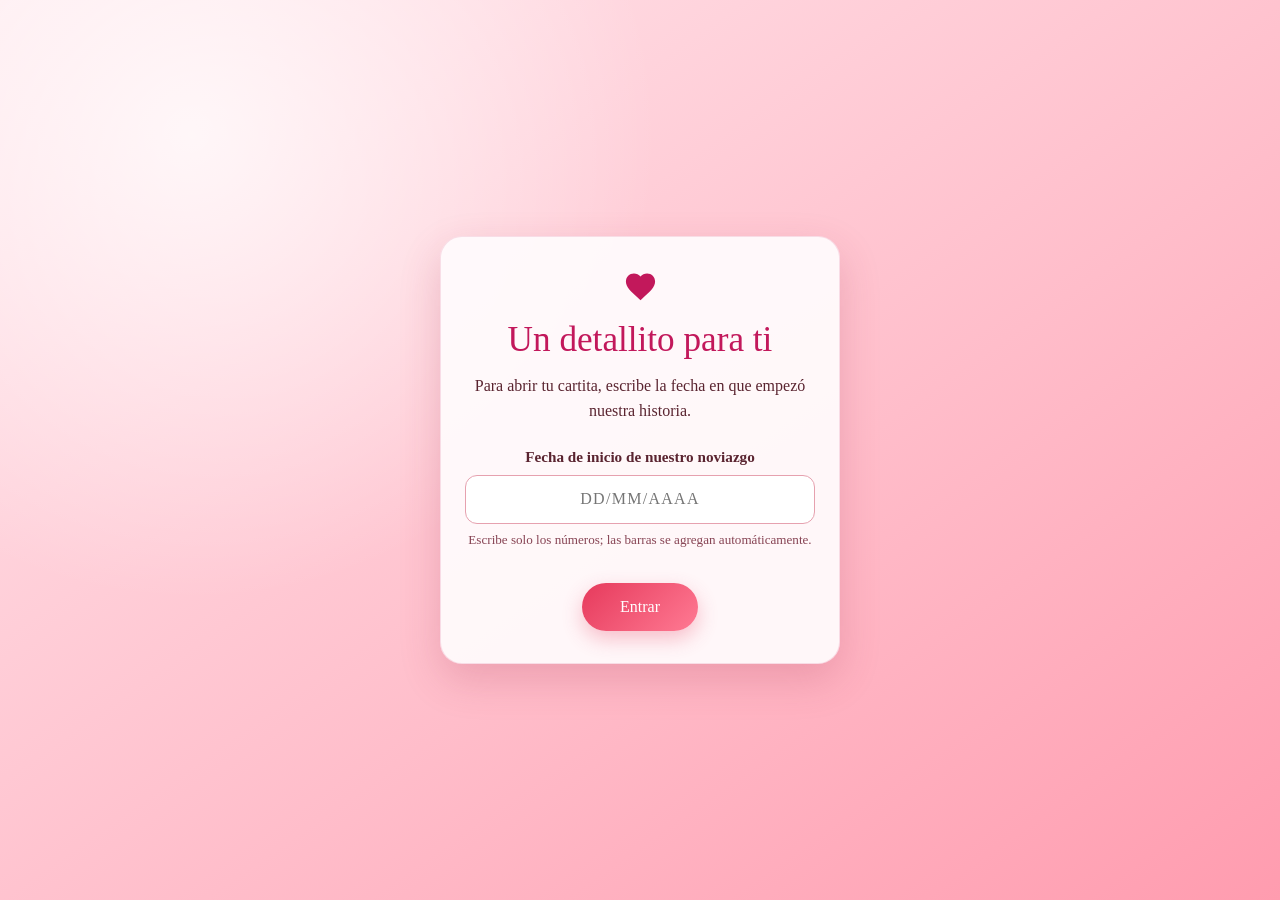
<file: index.html>
<!DOCTYPE html>
<html lang="es">
<head>
  <meta charset="UTF-8">
  <meta name="viewport" content="width=device-width, initial-scale=1, viewport-fit=cover">
  <meta name="theme-color" content="#ffb3c1">
  <title>Para Vanesa</title>
  <link rel="stylesheet" href="./assets/css/style.css">
  <script src="./assets/js/script.js" defer></script>
</head>
<body>
  <main id="acceso" class="acceso">
    <form id="form-acceso" class="tarjeta-acceso" novalidate>
      <span class="sello-acceso heart" aria-hidden="true"></span>
      <h1 class="titulo-acceso">Un detallito para ti</h1>
      <p class="texto-acceso">Para abrir tu cartita, escribe la fecha en que empezó nuestra historia.</p>
      <label for="fecha-acceso">Fecha de inicio de nuestro noviazgo</label>
      <input
        id="fecha-acceso"
        name="fecha"
        type="text"
        inputmode="numeric"
        autocomplete="off"
        placeholder="DD/MM/AAAA"
        maxlength="10"
        aria-describedby="ayuda-acceso error-acceso"
        required
      >
      <span id="ayuda-acceso" class="ayuda-acceso">Escribe solo los números; las barras se agregan automáticamente.</span>
      <p id="error-acceso" class="error-acceso" aria-live="polite"></p>
      <button class="btn-acceso" type="submit">Entrar</button>
    </form>
  </main>

  <main id="hub" class="hub" hidden>
    <div class="hub-ambiente" aria-hidden="true">
      <span></span><span></span><span></span><span></span><span></span><span></span>
    </div>
    <header class="hub-cabecera">
      <span class="hub-corazon heart" aria-hidden="true"></span>
      <h1 class="titulo-acceso">Un rinconcito para nosotros</h1>
      <p class="texto-acceso">Elige un detalle para abrirlo :3</p>
    </header>
    <section class="hub-detalles" aria-label="Detalles disponibles">
      <button id="abrir-vanesa" class="tarjeta-detalle" type="button">
        <span class="detalle-icono heart" aria-hidden="true"></span>
        <span class="detalle-titulo">Para mi amongucita</span>
        <span class="detalle-descripcion">Una cartita llena de recuerdos y mucho amor.</span>
        <span class="detalle-accion">Ver detalle</span>
      </button>
      <button id="abrir-dos-meses" class="tarjeta-detalle" type="button">
        <span class="detalle-icono lotus-mini" aria-hidden="true">✿</span>
        <span class="detalle-titulo">Dos meses floreciendo contigo</span>
        <span class="detalle-descripcion">Una sorpresa rosadita inspirada en tus flores de loto favoritas.</span>
        <span class="detalle-accion">Ver detalle</span>
      </button>
    </section>
    <p id="error-hub" class="error-acceso" aria-live="polite"></p>
  </main>

  <div id="carga-experiencia" hidden></div>

</body>
</html>
</file>
<file: assets/css/style.css>
:root {
  --rosa-claro: #ffd9e0;
  --rosa: #ffb3c1;
  --rojo-claro: #ff8fa3;
  --rojo: #c2185b;
  --texto: #5a2430;
  --papel: rgba(255, 251, 252, 0.93);
  --heart: url("data:image/svg+xml,%3Csvg xmlns='http://www.w3.org/2000/svg' viewBox='0 0 24 24'%3E%3Cpath d='M12 21.35l-1.45-1.32C5.4 15.36 2 12.28 2 8.5 2 5.42 4.42 3 7.5 3c1.74 0 3.41.81 4.5 2.09C13.09 3.81 14.76 3 16.5 3 19.58 3 22 5.42 22 8.5c0 3.78-3.4 6.86-8.55 11.54L12 21.35z'/%3E%3C/svg%3E");
}

* { box-sizing: border-box; }

html { scroll-behavior: smooth; }

body {
  margin: 0;
  min-height: 100svh;
  color: var(--texto);
  font-family: Georgia, "Palatino Linotype", "Times New Roman", serif;
  background: radial-gradient(circle at 50% 30%, #fff3f5, #ffe3e8 70%);
  overflow-x: hidden;
}

#experiencia[hidden],
#hub[hidden],
#carga-experiencia[hidden] { display: none; }

.acceso {
  display: grid;
  min-height: 100svh;
  place-items: center;
  padding: 1.25rem;
  background:
    radial-gradient(circle at 15% 15%, rgba(255, 255, 255, 0.75), transparent 35%),
    linear-gradient(145deg, #ffe9ee, #ffbdca 58%, #ff9caf);
}
.tarjeta-acceso {
  width: min(100%, 25rem);
  padding: 2rem 1.5rem;
  border: 1px solid rgba(194, 24, 91, 0.12);
  border-radius: 22px;
  background: rgba(255, 251, 252, 0.94);
  box-shadow: 0 16px 42px rgba(160, 40, 70, 0.2);
  text-align: center;
}
.sello-acceso {
  display: block;
  margin: 0 auto 0.75rem;
  color: var(--rojo);
  font-size: 2.2rem;
}
.titulo-acceso {
  margin: 0;
  color: var(--rojo);
  font-family: "Segoe Script", "Bradley Hand", "Brush Script MT", cursive;
  font-size: clamp(1.7rem, 7vw, 2.2rem);
  font-weight: normal;
}
.texto-acceso {
  margin: 0.8rem 0 1.5rem;
  line-height: 1.6;
}
.tarjeta-acceso label {
  display: block;
  margin-bottom: 0.55rem;
  color: var(--texto);
  font-size: 0.95rem;
  font-weight: bold;
}
.tarjeta-acceso input {
  display: block;
  width: 100%;
  min-height: 3.1rem;
  padding: 0.7rem 0.9rem;
  border: 1px solid #e6a1af;
  border-radius: 12px;
  color: var(--texto);
  background: #fff;
  font: inherit;
  text-align: center;
  letter-spacing: 0.08em;
}
.tarjeta-acceso input:focus-visible {
  outline: 3px solid rgba(194, 24, 91, 0.28);
  border-color: var(--rojo);
}
.ayuda-acceso {
  display: block;
  margin-top: 0.5rem;
  color: #874454;
  font-size: 0.82rem;
}
.error-acceso {
  min-height: 1.3rem;
  margin: 0.65rem 0 0;
  color: #a00036;
  font-size: 0.9rem;
}
.btn-acceso {
  min-height: 3rem;
  margin-top: 0.25rem;
  padding: 0.75rem 2.4rem;
  border: 0;
  border-radius: 999px;
  color: #fff;
  background: linear-gradient(135deg, #e63a5c, #ff7a93);
  box-shadow: 0 8px 20px rgba(230, 58, 92, 0.3);
  font: inherit;
  cursor: pointer;
}
.btn-acceso:hover { filter: brightness(1.04); }
.btn-acceso:focus-visible {
  outline: 3px solid var(--rojo);
  outline-offset: 4px;
}

.hub {
  position: relative;
  isolation: isolate;
  min-height: 100svh;
  padding: clamp(2rem, 8vw, 5rem) 1.25rem;
  overflow: hidden;
  background:
    radial-gradient(circle at 15% 15%, rgba(255, 255, 255, 0.75), transparent 35%),
    linear-gradient(145deg, #ffe9ee, #ffbdca 58%, #ff9caf);
  background-size: 150% 150%, 200% 200%;
  animation: respirar-hub 20s ease-in-out infinite alternate;
}
.hub-ambiente {
  position: absolute;
  z-index: 0;
  inset: 0;
  overflow: hidden;
  pointer-events: none;
}
.hub-ambiente span {
  position: absolute;
  width: var(--tamano);
  height: var(--tamano);
  top: var(--y);
  left: var(--x);
  border: 1px solid rgba(255, 255, 255, 0.58);
  border-radius: 50%;
  background: radial-gradient(circle at 35% 30%, rgba(255, 255, 255, 0.75), rgba(255, 255, 255, 0.08) 72%);
  box-shadow: 0 0 30px rgba(255, 255, 255, 0.22);
  animation: flotar-luz-hub var(--duracion) ease-in-out var(--demora) infinite alternate;
}
.hub-ambiente span:nth-child(1) { --x: 8%; --y: 12%; --tamano: 7rem; --duracion: 9s; --demora: -3s; }
.hub-ambiente span:nth-child(2) { --x: 82%; --y: 8%; --tamano: 10rem; --duracion: 12s; --demora: -7s; }
.hub-ambiente span:nth-child(3) { --x: 72%; --y: 55%; --tamano: 5rem; --duracion: 8s; --demora: -2s; }
.hub-ambiente span:nth-child(4) { --x: 15%; --y: 68%; --tamano: 9rem; --duracion: 11s; --demora: -5s; }
.hub-ambiente span:nth-child(5) { --x: 46%; --y: 88%; --tamano: 6rem; --duracion: 10s; --demora: -8s; }
.hub-ambiente span:nth-child(6) { --x: 94%; --y: 82%; --tamano: 4rem; --duracion: 7s; --demora: -4s; }
.hub-cabecera,
.hub-detalles,
.hub > .error-acceso {
  position: relative;
  z-index: 1;
}
.hub-cabecera {
  max-width: 42rem;
  margin: 0 auto 2.5rem;
  text-align: center;
}
#hub:not([hidden]) .hub-cabecera {
  animation: entrar-cabecera-hub 850ms cubic-bezier(0.16, 1, 0.3, 1) both;
}
.hub-corazon {
  display: inline-block;
  margin-bottom: 0.8rem;
  color: var(--rojo);
  font-size: 2rem;
}
#hub:not([hidden]) .hub-corazon {
  animation: latir-corazon-hub 2.4s ease-in-out 850ms infinite;
}
.hub-cabecera .texto-acceso { margin-bottom: 0; }
.hub-detalles {
  display: grid;
  grid-template-columns: repeat(auto-fit, minmax(min(100%, 16rem), 1fr));
  gap: 1.2rem;
  width: min(100%, 48rem);
  margin: 0 auto;
}
.tarjeta-detalle {
  display: flex;
  min-height: 14rem;
  flex-direction: column;
  align-items: flex-start;
  padding: 1.5rem;
  border: 1px solid rgba(194, 24, 91, 0.14);
  border-radius: 20px;
  color: var(--texto);
  background: rgba(255, 251, 252, 0.94);
  box-shadow: 0 12px 30px rgba(160, 40, 70, 0.16);
  text-align: left;
}
button.tarjeta-detalle {
  position: relative;
  isolation: isolate;
  overflow: hidden;
  font: inherit;
  cursor: pointer;
  transform: perspective(900px) rotateX(var(--tarjeta-inclinacion-y, 0deg)) rotateY(var(--tarjeta-inclinacion-x, 0deg));
  transition: transform 260ms cubic-bezier(0.2, 0.7, 0.2, 1), box-shadow 260ms ease, border-color 260ms ease;
  will-change: transform;
}
button.tarjeta-detalle::before {
  position: absolute;
  z-index: -1;
  inset: 0;
  border-radius: inherit;
  background: radial-gradient(circle at var(--luz-x, 50%) var(--luz-y, 50%), rgba(255, 185, 207, 0.42), transparent 58%);
  opacity: 0;
  transition: opacity 260ms ease;
  content: "";
  pointer-events: none;
}
button.tarjeta-detalle::after {
  position: absolute;
  top: 1rem;
  right: 1.1rem;
  color: rgba(194, 24, 91, 0.72);
  font-size: 1.15rem;
  opacity: 0;
  transform: translateY(0.35rem) scale(0.7);
  transition: opacity 260ms ease, transform 320ms cubic-bezier(0.16, 1, 0.3, 1);
  content: "♡";
  pointer-events: none;
}
button.tarjeta-detalle:hover {
  transform: perspective(900px) rotateX(var(--tarjeta-inclinacion-y, 0deg)) rotateY(var(--tarjeta-inclinacion-x, 0deg)) translateY(-6px) scale(1.015);
  border-color: rgba(194, 24, 91, 0.32);
  box-shadow: 0 20px 42px rgba(160, 40, 70, 0.22);
}
button.tarjeta-detalle:hover::before,
button.tarjeta-detalle:focus-visible::before {
  opacity: 1;
}
button.tarjeta-detalle:hover::after,
button.tarjeta-detalle:focus-visible::after {
  opacity: 1;
  transform: translateY(0) scale(1);
}
button.tarjeta-detalle:active {
  transform: perspective(900px) scale(0.985);
}
#hub:not([hidden]) .tarjeta-detalle {
  animation: entrar-tarjeta-hub 750ms cubic-bezier(0.16, 1, 0.3, 1) both;
}
#hub:not([hidden]) .tarjeta-detalle:nth-child(2) {
  animation-delay: 140ms;
}
button.tarjeta-detalle:focus-visible {
  outline: 3px solid var(--rojo);
  outline-offset: 4px;
}
.detalle-icono {
  transition: transform 300ms cubic-bezier(0.16, 1, 0.3, 1), filter 300ms ease;
}
button.tarjeta-detalle:hover .detalle-icono,
button.tarjeta-detalle:focus-visible .detalle-icono {
  transform: translateY(-3px) scale(1.13) rotate(-5deg);
  filter: drop-shadow(0 5px 7px rgba(194, 24, 91, 0.18));
}
.detalle-accion {
  transition: letter-spacing 250ms ease, transform 250ms ease;
}
button.tarjeta-detalle:hover .detalle-accion,
button.tarjeta-detalle:focus-visible .detalle-accion {
  letter-spacing: 0.04em;
  transform: translateX(3px);
}
.detalle-icono {
  margin-bottom: 0.8rem;
  color: #e63a5c;
  font-size: 1.7rem;
}
.detalle-titulo {
  color: var(--rojo);
  font-family: "Segoe Script", "Bradley Hand", "Brush Script MT", cursive;
  font-size: 1.35rem;
}
.detalle-descripcion {
  margin-top: 0.55rem;
  line-height: 1.55;
}
.detalle-accion {
  margin-top: auto;
  padding-top: 1.2rem;
  color: var(--rojo);
  font-size: 0.9rem;
  font-weight: bold;
}
.lotus-mini { font-size: 1.9rem; }

@keyframes respirar-hub {
  from { background-position: 0% 15%, 0% 40%; }
  to { background-position: 100% 85%, 100% 60%; }
}
@keyframes flotar-luz-hub {
  from { opacity: 0.3; transform: translate3d(-0.8rem, 0.6rem, 0) scale(0.82); }
  to { opacity: 0.9; transform: translate3d(1rem, -1.2rem, 0) scale(1.12); }
}
@keyframes entrar-cabecera-hub {
  from { opacity: 0; translate: 0 0.8rem; }
  to { opacity: 1; translate: 0 0; }
}
@keyframes entrar-tarjeta-hub {
  from { opacity: 0; translate: 0 1.2rem; }
  to { opacity: 1; translate: 0 0; }
}
@keyframes latir-corazon-hub {
  0%, 100% { transform: scale(1); }
  15% { transform: scale(1.14); }
  30% { transform: scale(1); }
  45% { transform: scale(1.08); }
}

/* Corazón reutilizable (máscara SVG) */
.heart {
  display: inline-block;
  width: 1em;
  height: 1em;
  background: currentColor;
  -webkit-mask: var(--heart) center / contain no-repeat;
  mask: var(--heart) center / contain no-repeat;
}

/* Fondo degradado que aparece al abrir */
.fondo {
  position: fixed;
  inset: 0;
  z-index: -2;
  background: linear-gradient(160deg, var(--rosa-claro) 0%, var(--rosa) 45%, var(--rojo-claro) 100%);
  opacity: 0;
  transition: opacity 1.4s ease;
}
body.abierta .fondo { opacity: 1; }

/* Palabras flotantes */
.palabras {
  position: fixed;
  inset: 0;
  z-index: -1;
  overflow: hidden;
  pointer-events: none;
}
.palabra {
  position: absolute;
  top: 100%;
  left: var(--x);
  font-size: var(--size);
  color: #fff;
  opacity: 0;
  white-space: nowrap;
  text-shadow: 0 1px 6px rgba(194, 24, 91, 0.35);
  font-family: "Segoe Script", "Bradley Hand", "Brush Script MT", cursive;
  animation: flotar var(--dur) linear var(--delay) infinite;
}
@keyframes flotar {
  0%   { transform: translate(0, 0); opacity: 0; }
  15%  { opacity: 0.55; }
  85%  { opacity: 0.55; }
  100% { transform: translate(var(--dx), -115vh); opacity: 0; }
}

/* PORTADA */
.portada {
  min-height: 100svh;
  display: flex;
  flex-direction: column;
  align-items: center;
  justify-content: center;
  gap: 3rem;
  padding: 2rem 1rem;
  transition: opacity 0.6s ease, transform 0.6s ease;
}
.portada.salida { opacity: 0; transform: scale(1.08); }
.portada[hidden], .carta[hidden] { display: none; }

.sobre {
  position: relative;
  width: min(78vw, 320px);
  aspect-ratio: 4 / 3;
  perspective: 900px;
  filter: drop-shadow(0 14px 22px rgba(160, 40, 70, 0.3));
  animation: flotarSobre 4s ease-in-out infinite;
}
@keyframes flotarSobre {
  0%, 100% { transform: translateY(0); }
  50% { transform: translateY(-8px); }
}
.sobre > * { position: absolute; inset: 0; }
.sobre-cuerpo { background: #f4a8b8; border-radius: 6px; }
.sobre-carta {
  inset: 8% 7% 6% 7%;
  z-index: 1;
  border-radius: 4px;
  background: repeating-linear-gradient(#fffafb, #fffafb 14px, #fde4ea 15px);
  transition: transform 1s ease 0.5s;
}
.sobre-frente {
  z-index: 2;
  border-radius: 6px;
  background: #f9c3cf;
  clip-path: polygon(0 0, 50% 52%, 100% 0, 100% 100%, 0 100%);
}
.sobre-solapa {
  z-index: 3;
  background: #ee8ea4;
  clip-path: polygon(0 0, 100% 0, 50% 58%);
  transform-origin: top;
  transition: transform 0.8s ease, z-index 0s 0.35s;
}
.sobre > .sello {
  inset: auto;
  left: 50%;
  top: 52%;
  width: 2.6rem;
  height: 2.6rem;
  z-index: 4;
  color: var(--rojo);
  transform: translate(-50%, -50%);
  animation: latido 1.4s ease-in-out infinite;
}
.sobre.abierto .sobre-solapa { transform: rotateX(180deg); z-index: 0; }
.sobre.abierto .sobre-carta { transform: translateY(-38%); }
.sobre.abierto .sello { opacity: 0; transition: opacity 0.3s; }

.btn-abrir {
  font: inherit;
  font-size: 1.3rem;
  letter-spacing: 0.04em;
  color: #fff;
  border: 0;
  border-radius: 999px;
  padding: 1rem 3rem;
  min-height: 3.2rem;
  cursor: pointer;
  background: linear-gradient(135deg, #e63a5c, #ff7a93);
  box-shadow: 0 8px 20px rgba(230, 58, 92, 0.4);
  animation: brillo 2.4s ease-in-out infinite;
}
.btn-abrir:active { transform: scale(0.97); }
.nota-portada {
  margin: -1.6rem 0 0;
  color: #874454;
  font-size: 0.95rem;
  font-style: italic;
  text-align: center;
}
@keyframes brillo {
  0%, 100% { box-shadow: 0 8px 20px rgba(230, 58, 92, 0.4); }
  50% { box-shadow: 0 8px 30px rgba(230, 58, 92, 0.7); }
}

/* Foco visible */
button:focus-visible,
.papel:focus-visible {
  outline: 3px solid var(--rojo);
  outline-offset: 4px;
}

/* CARTA */
.carta {
  position: relative;
  z-index: 1;
  padding: 1.2rem 0.9rem 4rem;
  opacity: 0;
  transform-origin: top center;
  transition: opacity 1s ease, transform 1s ease;
}
.carta.visible { opacity: 1; }
.carta.cerrando {
  opacity: 0;
  transform: scale(0.96) translateY(1rem);
  transition: opacity 1.8s ease, transform 1.8s ease;
  pointer-events: none;
}

.papel {
  max-width: 38rem;
  margin: 0 auto;
  padding: 2rem 1.4rem 2.5rem;
  background: var(--papel);
  border-radius: 18px;
  box-shadow: 0 12px 40px rgba(160, 40, 70, 0.25);
  font-size: 1.08rem;
  line-height: 1.85;
}
.papel p { margin: 0 0 1.6rem; }

.firma {
  font-family: "Segoe Script", "Bradley Hand", "Brush Script MT", cursive;
  font-size: 1.4rem;
  text-align: right;
  color: var(--rojo);
}

/* Aparición suave al desplazarse (la clase .rev la añade el JS) */
.rev { opacity: 0; transform: translateY(16px); transition: opacity 0.9s ease, transform 0.9s ease; }
.rev.vista { opacity: 1; transform: none; }

/* Corazones decorativos */
.corazones {
  display: flex;
  justify-content: center;
  align-items: center;
  gap: 0.9rem;
  margin: 0.4rem 0 1.8rem;
  color: #ff6b8a;
}
.corazones .heart { font-size: 1.1rem; animation: latido 1.5s ease-in-out infinite; }
.corazones .heart:nth-child(2) { font-size: 1.7rem; color: var(--rojo); animation-delay: 0.2s; }
.corazones .heart:nth-child(3) { animation-delay: 0.4s; }

@keyframes latido {
  0%, 100% { transform: scale(1); }
  20% { transform: scale(1.2); }
  40% { transform: scale(1); }
  60% { transform: scale(1.12); }
}
.sobre > .sello { animation-name: latidoSello; }
@keyframes latidoSello {
  0%, 100% { transform: translate(-50%, -50%) scale(1); }
  20% { transform: translate(-50%, -50%) scale(1.2); }
  40% { transform: translate(-50%, -50%) scale(1); }
  60% { transform: translate(-50%, -50%) scale(1.12); }
}

/* Fotos estilo polaroid con placeholder */
.foto {
  margin: 0.7rem auto 2rem;
  display: flex;
  flex-direction: column;
  align-items: center;
  gap: 0.75rem;
}
.foto-marco {
  position: relative;
  width: min(100%, 22rem);
  aspect-ratio: 4 / 3;
  padding: 0;
  border: 8px solid #fff;
  border-radius: 6px;
  overflow: hidden;
  background: #fff;
  box-shadow: 0 8px 22px rgba(160, 40, 70, 0.25);
  transform: rotate(-2deg);
}
.foto:nth-of-type(even) .foto-marco { transform: rotate(2deg); }
.placeholder {
  position: absolute;
  inset: 0;
  display: grid;
  place-items: center;
  color: #ff8fa3;
  font-size: 3.5rem;
  background: linear-gradient(135deg, #ffe3e8, #ffc2cf);
}
.placeholder .heart { animation: latido 1.8s ease-in-out infinite; }
.foto img {
  position: absolute;
  inset: 0;
  width: 100%;
  height: 100%;
  object-fit: cover;
  opacity: 0;
  color: transparent;
  transition: opacity 0.6s ease;
}
.foto img.cargada { opacity: 1; }
.foto img.error { display: none; }
.foto figcaption {
  max-width: 22rem;
  color: #874454;
  font-size: 0.9rem;
  font-style: italic;
  line-height: 1.5;
  text-align: center;
}

/* Botón corazón final */
.btn-corazon {
  display: block;
  margin: 1.5rem auto 0;
  padding: 0.6rem;
  border: 0;
  background: none;
  font-size: 3.2rem;
  color: var(--rojo);
  cursor: pointer;
}
.btn-corazon .heart.latido { animation: latido 1.3s ease-in-out infinite; }

.chispa {
  position: fixed;
  z-index: 5;
  pointer-events: none;
  font-size: var(--size);
  color: var(--c);
  animation: subir 1.6s ease-out forwards;
}
@keyframes subir {
  from { transform: translate(0, 0) scale(0.6); opacity: 1; }
  to { transform: translate(var(--dx), var(--dy)) scale(1.2); opacity: 0; }
}

/* Tabletas y escritorio */
@media (min-width: 700px) {
  .papel { padding: 3.2rem 3.5rem 3rem; font-size: 1.18rem; }
  .carta { padding-top: 3rem; }
}

/* Movimiento reducido */
@media (prefers-reduced-motion: reduce) {
  html { scroll-behavior: auto; }
  *, *::before, *::after {
    animation: none !important;
    transition: none !important;
  }
  .palabra { top: var(--y); opacity: 0.2; }
  .rev { opacity: 1; transform: none; }
}

/* ===== Título, saludo y letras iniciales ===== */
.titulo {
  margin: 0 0 0.6rem;
  text-align: center;
  font-family: "Segoe Script", "Bradley Hand", "Brush Script MT", cursive;
  font-weight: normal;
  font-size: clamp(1.8rem, 7vw, 2.6rem);
  line-height: 1.3;
  color: var(--rojo);
}
.saludo {
  font-family: "Segoe Script", "Bradley Hand", "Brush Script MT", cursive;
  font-size: 1.25em;
  color: var(--rojo);
  background: linear-gradient(transparent 62%, #ffd0da 62%);
  padding: 0 0.15em;
}
.papel > p:not(.firma)::first-letter {
  font-family: "Segoe Script", "Bradley Hand", "Brush Script MT", cursive;
  font-size: 1.9em;
  line-height: 1;
  color: var(--rojo);
}

/* ===== Indicador de avance ===== */
.progreso {
  position: fixed;
  top: 0; left: 0; right: 0;
  height: 4px;
  z-index: 6;
  background: rgba(255, 255, 255, 0.35);
  opacity: 0;
  transition: opacity 0.6s ease;
  pointer-events: none;
}
body.abierta .progreso { opacity: 1; }
.progreso span {
  display: block;
  height: 100%;
  transform: scaleX(0);
  transform-origin: left;
  background: linear-gradient(90deg, #ff6b8a, var(--rojo));
}

/* ===== Fotos ampliables ===== */
.foto-marco[role="button"] { cursor: zoom-in; }
.foto-marco[role="button"]:focus-visible { outline: 3px solid var(--rojo); outline-offset: 4px; }

.visor {
  border: 0;
  padding: 0;
  background: transparent;
  max-width: 96vw;
  max-height: 92svh;
  overflow: visible;
}
.visor::backdrop { background: rgba(90, 36, 48, 0.82); }
.visor img {
  display: block;
  max-width: 92vw;
  max-height: 80svh;
  border: 8px solid #fff;
  border-radius: 8px;
  box-shadow: 0 12px 40px rgba(0, 0, 0, 0.4);
}
.visor-cerrar {
  position: absolute;
  top: -1.2rem;
  right: -0.6rem;
  width: 2.8rem;
  height: 2.8rem;
  border: 0;
  border-radius: 50%;
  font-size: 1.2rem;
  color: #fff;
  background: var(--rojo);
  cursor: pointer;
  box-shadow: 0 4px 12px rgba(0, 0, 0, 0.35);
}

/* ===== Sorpresa final ===== */
.sorpresa { margin-top: 2rem; text-align: center; animation: aparecer 1.2s ease both; }
@keyframes aparecer {
  from { opacity: 0; transform: translateY(18px); }
  to { opacity: 1; transform: none; }
}
.frase {
  margin: 0.5rem 0 1rem;
  font-family: "Segoe Script", "Bradley Hand", "Brush Script MT", cursive;
  font-size: 1.35rem;
  line-height: 1.6;
  color: var(--rojo);
}
.muak {
  margin: 0;
  font-family: "Segoe Script", "Bradley Hand", "Brush Script MT", cursive;
  font-size: 1.8rem;
  color: #e63a5c;
}

/* Capítulos y recuerdos personales */
.capitulo {
  margin: 2.2rem 0 0.9rem;
  color: var(--rojo);
  font-family: "Segoe Script", "Bradley Hand", "Brush Script MT", cursive;
  font-size: clamp(1.25rem, 5vw, 1.65rem);
  font-weight: normal;
  line-height: 1.4;
  text-align: center;
}
.papel > .capitulo:first-of-type { margin-top: 0.8rem; }

.recuerdo-chat {
  position: relative;
  width: min(100%, 27rem);
  margin: 0.2rem auto 1.5rem;
  padding: 1rem 1.15rem;
  border: 1px solid rgba(194, 24, 91, 0.12);
  border-radius: 18px 18px 18px 5px;
  background: linear-gradient(135deg, #fff0f3, #ffe1e8);
  box-shadow: 0 6px 16px rgba(160, 40, 70, 0.1);
}
.chat-etiqueta {
  display: block;
  margin-bottom: 0.35rem;
  color: #a75b6b;
  font-family: Arial, sans-serif;
  font-size: 0.72rem;
  letter-spacing: 0.04em;
  text-transform: uppercase;
}
.recuerdo-chat p {
  margin: 0;
  color: var(--rojo);
  font-family: "Segoe Script", "Bradley Hand", "Brush Script MT", cursive;
  font-size: 1.08rem;
  line-height: 1.55;
}

.linea-tiempo {
  margin: 2.7rem 0;
  padding: 0.35rem 0.4rem 0;
}
.linea-tiempo .capitulo { margin: 0 0 1.5rem; }
.linea-tiempo ol {
  position: relative;
  display: grid;
  gap: 1.2rem;
  margin: 0;
  padding: 0 0 0 1.2rem;
  list-style: none;
}
.linea-tiempo ol::before {
  position: absolute;
  top: 0.55rem;
  bottom: 0.55rem;
  left: 0.25rem;
  width: 2px;
  background: linear-gradient(var(--rosa), var(--rojo-claro));
  content: "";
}
.linea-tiempo li {
  position: relative;
  display: grid;
  gap: 0.2rem;
  padding: 0.15rem 0 0.15rem 0.6rem;
  font-size: 0.94rem;
  line-height: 1.5;
}
.linea-tiempo li::before {
  position: absolute;
  top: 0.45rem;
  left: -1.2rem;
  width: 0.65rem;
  height: 0.65rem;
  border: 2px solid #fff8fa;
  border-radius: 50%;
  background: var(--rojo-claro);
  box-shadow: 0 0 0 2px rgba(194, 24, 91, 0.2);
  content: "";
}
.hito {
  color: var(--rojo);
  font-weight: bold;
}
.linea-tiempo .hito-futuro {
  gap: 0.45rem;
  padding-top: 0.25rem;
}
.hito-futuro .hito {
  font-family: "Segoe Script", "Bradley Hand", "Brush Script MT", cursive;
  font-size: 1.05rem;
}
.espacios-futuro {
  display: grid;
  gap: 0.7rem;
  margin: 0.35rem 0 0.25rem;
}
.espacios-futuro span {
  display: block;
  min-height: 1.1rem;
  border-bottom: 1px dashed rgba(194, 24, 91, 0.35);
}

.cierre {
  margin-top: 2.6rem;
  padding: 1.4rem 0.8rem 0.6rem;
  border-top: 1px solid rgba(194, 24, 91, 0.16);
  text-align: center;
}
.separador-corazon {
  display: flex;
  justify-content: center;
  color: #e63a5c;
  font-size: 1.1rem;
}
.invitacion {
  margin: 1.5rem 0 0.4rem !important;
  color: #874454;
  font-style: italic;
  font-size: 0.95rem;
}
.cierre .btn-corazon { margin-top: 0.15rem; }
.ayuda-corazon {
  margin: 0 !important;
  color: #a75b6b;
  font-size: 0.8rem;
}
.sr-only {
  position: absolute;
  width: 1px;
  height: 1px;
  padding: 0;
  overflow: hidden;
  clip: rect(0, 0, 0, 0);
  white-space: nowrap;
  border: 0;
}
.sorpresa {
  margin-top: 1.8rem;
  padding: 1.5rem 1rem 1.2rem;
  border: 1px solid rgba(194, 24, 91, 0.14);
  border-radius: 16px;
  background: rgba(255, 240, 243, 0.8);
  text-align: center;
  animation: aparecer 1.2s ease both;
}
.sorpresa[hidden] { display: none; }
.sorpresa .foto { margin-top: 0; }
.sorpresa .corazones { margin: 1.3rem 0 0; }

.carta-cierre {
  margin: 1.8rem auto 0;
  text-align: center;
}
.btn-cerrar-carta {
  min-height: 2.9rem;
  padding: 0.7rem 2.2rem;
  border: 1px solid rgba(194, 24, 91, 0.35);
  border-radius: 999px;
  color: var(--rojo);
  background: #fff3f5;
  box-shadow: 0 5px 14px rgba(160, 40, 70, 0.12);
  font: inherit;
  font-size: 1rem;
  cursor: pointer;
  transition: transform 0.2s ease, background-color 0.2s ease;
}
.btn-cerrar-carta:hover {
  transform: translateY(-2px);
  background: #ffe3e8;
}
.despedida {
  margin: 0.9rem 0 0;
  color: var(--rojo);
  font-family: "Segoe Script", "Bradley Hand", "Brush Script MT", cursive;
  font-size: clamp(1.2rem, 5vw, 1.6rem);
  animation: despedida 1.8s ease both;
}
.despedida[hidden] { display: none; }
@keyframes despedida {
  0% { opacity: 0; transform: translateY(8px); }
  20% { opacity: 1; transform: translateY(0); }
  100% { opacity: 0; }
}

.detalle-dos-meses {
  position: relative;
  isolation: isolate;
  min-height: 100svh;
  background:
    radial-gradient(ellipse at 18% 22%, rgba(255, 255, 255, 0.76), transparent 32%),
    radial-gradient(ellipse at 84% 78%, rgba(249, 119, 169, 0.44), transparent 38%),
    radial-gradient(ellipse at 75% 16%, rgba(255, 222, 236, 0.9), transparent 34%),
    linear-gradient(145deg, #ffe8ee, #ffc4d2 50%, #f6a0ba);
  background-size: 180% 180%, 190% 190%, 170% 170%, 180% 180%;
  animation: oleaje-fondo 24s ease-in-out infinite alternate;
}
.celebracion-loto {
  position: relative;
  display: grid;
  min-height: 100svh;
  place-items: center;
  padding: clamp(2rem, 6vh, 4rem) 1.25rem;
  overflow: hidden;
}
.celebracion-loto::before,
.celebracion-loto::after {
  position: absolute;
  z-index: 0;
  top: 50%;
  left: 50%;
  width: min(88vw, 48rem);
  aspect-ratio: 1;
  border-radius: 50%;
  pointer-events: none;
  content: "";
}
.celebracion-loto::before {
  background: radial-gradient(ellipse, rgba(255, 255, 255, 0.62), rgba(255, 255, 255, 0.12) 48%, transparent 72%);
  animation: halo-flotante 13s ease-in-out infinite alternate;
}
.celebracion-loto::after {
  width: min(64vw, 34rem);
  background: radial-gradient(ellipse, rgba(255, 174, 205, 0.38), rgba(255, 219, 232, 0.08) 57%, transparent 74%);
  animation: halo-flotante 18s ease-in-out -5s infinite alternate-reverse;
}
.particulas-interaccion {
  position: absolute;
  z-index: 4;
  inset: 0;
  overflow: hidden;
  pointer-events: none;
}
.agua-salida {
  position: absolute;
  z-index: 3;
  right: -8%;
  bottom: -5%;
  left: -8%;
  height: 28%;
  overflow: hidden;
  border-top: 2px solid rgba(255, 255, 255, 0.8);
  background:
    radial-gradient(ellipse at 50% 0, rgba(255, 255, 255, 0.75), transparent 55%),
    linear-gradient(180deg, rgba(148, 220, 218, 0.86), rgba(90, 177, 184, 0.94) 45%, rgba(73, 147, 167, 0.98));
  box-shadow: 0 -12px 35px rgba(255, 255, 255, 0.3);
  opacity: 0;
  transform: translateY(100%);
  pointer-events: none;
}
.agua-salida::before,
.agua-salida::after {
  position: absolute;
  top: -1.2rem;
  left: -10%;
  width: 120%;
  height: 2.4rem;
  border-radius: 50%;
  background: rgba(209, 250, 244, 0.72);
  content: "";
}
.agua-salida::before {
  animation: oleaje-superficie 3.2s ease-in-out infinite alternate;
}
.agua-salida::after {
  top: -0.75rem;
  background: rgba(98, 194, 194, 0.56);
  animation: oleaje-superficie 4.4s ease-in-out -1s infinite alternate-reverse;
}
.agua-salida span {
  position: absolute;
  top: 0.8rem;
  left: var(--onda-x);
  width: var(--onda-ancho);
  height: 1.2rem;
  border: 2px solid rgba(234, 255, 252, 0.8);
  border-radius: 50%;
  opacity: 0;
}
.detalle-dos-meses.salida-agua .agua-salida span {
  animation: onda-agua 1.35s ease-out var(--onda-demora) both;
}
.agua-salida span:nth-child(1) { --onda-x: 23%; --onda-ancho: 8rem; --onda-demora: 0.55s; }
.agua-salida span:nth-child(2) { --onda-x: 46%; --onda-ancho: 11rem; --onda-demora: 0.78s; }
.agua-salida span:nth-child(3) { --onda-x: 69%; --onda-ancho: 7rem; --onda-demora: 0.95s; }
.detalle-dos-meses.salida-agua .agua-salida {
  opacity: 1;
  transform: translateY(0);
  transition: opacity 450ms ease, transform 850ms cubic-bezier(0.2, 0.8, 0.2, 1);
}
.detalle-dos-meses.salida-agua .ramo-loto.visible {
  animation: hundir-ramo 1.5s cubic-bezier(0.55, 0, 0.9, 0.35) forwards;
  pointer-events: none;
}
.detalle-dos-meses.salida-agua .btn-volver-loto,
.detalle-dos-meses.salida-agua .pista-interaccion,
.detalle-dos-meses.salida-agua .frase-flor-favorita {
  opacity: 0;
  transition: opacity 400ms ease;
}
.detalle-dos-meses.salida-agua .corazones-interaccion,
.detalle-dos-meses.salida-agua .particulas-interaccion {
  opacity: 0;
  transition: opacity 400ms ease;
}
.corazones-interaccion {
  position: absolute;
  z-index: 0;
  inset: 0;
  overflow: hidden;
  pointer-events: none;
}
.corazon-interaccion {
  position: absolute;
  top: var(--corazon-y);
  left: var(--corazon-x);
  color: var(--corazon-color);
  font-size: var(--corazon-tamano);
  line-height: 1;
  opacity: 0;
  text-shadow: 0 2px 12px rgba(255, 255, 255, 0.62);
  transform: translate(-50%, -50%);
  animation: elevar-corazon 2.4s ease-out var(--corazon-demora) both;
}
.escena-celebracion {
  position: relative;
  z-index: 1;
  display: flex;
  width: min(100%, 48rem);
  min-height: min(88svh, 56rem);
  flex-direction: column;
  align-items: center;
  justify-content: center;
  text-align: center;
}
.petalos-ambiente,
.destellos-ambiente {
  position: absolute;
  inset: -10vh -12vw;
  overflow: hidden;
  pointer-events: none;
}
.frases-ambiente {
  position: absolute;
  z-index: 0;
  inset: 0;
  overflow: hidden;
  pointer-events: none;
}
.frases-ambiente span {
  position: absolute;
  top: var(--y);
  left: var(--x);
  color: rgba(139, 43, 82, 0.32);
  font-family: "Segoe Script", "Bradley Hand", "Brush Script MT", cursive;
  font-size: clamp(0.85rem, 2.8vw, 1.3rem);
  white-space: nowrap;
  text-shadow: 0 2px 12px rgba(255, 255, 255, 0.52);
  opacity: 0;
  animation: flotar-frase 13s ease-in-out var(--demora) infinite;
}
.frases-ambiente span:nth-child(1) { --x: 5%; --y: 17%; --deriva-x: 1.2rem; --deriva-y: -1rem; --demora: -2s; }
.frases-ambiente span:nth-child(2) { --x: 66%; --y: 12%; --deriva-x: -1rem; --deriva-y: -1.2rem; --demora: -8s; }
.frases-ambiente span:nth-child(3) { --x: 4%; --y: 45%; --deriva-x: 1rem; --deriva-y: -1.4rem; --demora: -5s; }
.frases-ambiente span:nth-child(4) { --x: 73%; --y: 39%; --deriva-x: -1.2rem; --deriva-y: -1rem; --demora: -11s; }
.frases-ambiente span:nth-child(5) { --x: 13%; --y: 76%; --deriva-x: 1rem; --deriva-y: -1rem; --demora: -9s; }
.frases-ambiente span:nth-child(6) { --x: 66%; --y: 83%; --deriva-x: -1.1rem; --deriva-y: -1.3rem; --demora: -4s; }
.frases-ambiente span:nth-child(7) { --x: 76%; --y: 60%; --deriva-x: -1rem; --deriva-y: -1rem; --demora: -1s; }
.frases-ambiente span:nth-child(8) { --x: 8%; --y: 30%; --deriva-x: 1rem; --deriva-y: -1rem; --demora: -7s; }
.petalos-ambiente span {
  position: absolute;
  top: 110%;
  left: var(--x);
  width: var(--petalo-ancho);
  height: calc(var(--petalo-ancho) * 1.55);
  border: 1px solid rgba(255, 255, 255, 0.65);
  border-radius: 100% 0 100% 0;
  background: linear-gradient(145deg, rgba(255, 255, 255, 0.85), rgba(235, 91, 147, 0.55));
  box-shadow: 0 3px 10px rgba(173, 64, 109, 0.1);
  opacity: 0;
  animation: flotar-petalo var(--duracion) ease-in-out var(--demora) infinite;
}
.petalos-ambiente span:nth-child(1) { --x: 7%; --deriva: 4rem; --petalo-ancho: 1.1rem; --duracion: 13s; --demora: -3s; }
.petalos-ambiente span:nth-child(2) { --x: 19%; --deriva: -3rem; --petalo-ancho: 0.75rem; --duracion: 16s; --demora: -11s; }
.petalos-ambiente span:nth-child(3) { --x: 34%; --deriva: 5rem; --petalo-ancho: 1.25rem; --duracion: 15s; --demora: -7s; }
.petalos-ambiente span:nth-child(4) { --x: 49%; --deriva: -4rem; --petalo-ancho: 0.8rem; --duracion: 18s; --demora: -14s; }
.petalos-ambiente span:nth-child(5) { --x: 64%; --deriva: 3rem; --petalo-ancho: 1.15rem; --duracion: 14s; --demora: -5s; }
.petalos-ambiente span:nth-child(6) { --x: 77%; --deriva: -5rem; --petalo-ancho: 0.7rem; --duracion: 17s; --demora: -12s; }
.petalos-ambiente span:nth-child(7) { --x: 89%; --deriva: 4rem; --petalo-ancho: 1.3rem; --duracion: 16s; --demora: -8s; }
.petalos-ambiente span:nth-child(8) { --x: 97%; --deriva: -3rem; --petalo-ancho: 0.8rem; --duracion: 14s; --demora: -2s; }
.destellos-ambiente span {
  position: absolute;
  left: var(--x);
  top: var(--y);
  color: rgba(255, 255, 255, 0.9);
  font-size: var(--size);
  text-shadow: 0 0 14px rgba(255, 255, 255, 0.9);
  opacity: 0;
}
.destellos-ambiente span::before { content: "✦"; }
.destellos-ambiente span:nth-child(1) { --x: 12%; --y: 24%; --size: 1.1rem; animation: titilar 3s ease-in-out 0.2s infinite; }
.destellos-ambiente span:nth-child(2) { --x: 82%; --y: 19%; --size: 0.8rem; animation: titilar 3.6s ease-in-out 1s infinite; }
.destellos-ambiente span:nth-child(3) { --x: 9%; --y: 68%; --size: 0.7rem; animation: titilar 3.2s ease-in-out 1.8s infinite; }
.destellos-ambiente span:nth-child(4) { --x: 91%; --y: 65%; --size: 1.2rem; animation: titilar 4s ease-in-out 0.6s infinite; }
.destellos-ambiente span:nth-child(5) { --x: 51%; --y: 12%; --size: 0.65rem; animation: titilar 3.4s ease-in-out 1.4s infinite; }
.mensaje-celebracion {
  position: relative;
  z-index: 2;
  max-width: 42rem;
  margin: 0;
  color: var(--rojo);
  font-family: "Segoe Script", "Bradley Hand", "Brush Script MT", cursive;
  opacity: 0;
  transform: translateY(1.2rem) scale(0.98);
  filter: blur(5px);
  transition: opacity 0.75s ease, transform 0.9s cubic-bezier(0.2, 0.75, 0.25, 1), filter 0.8s ease;
}
.mensaje-titulo {
  width: 100%;
  min-height: 2.36em;
  font-size: clamp(2.4rem, 9vw, 5rem);
  line-height: 1.18;
  text-align: center;
  text-wrap: balance;
  text-shadow: 0 5px 25px rgba(194, 24, 91, 0.16);
}
.mensaje-titulo.escribiendo::after {
  display: inline-block;
  width: 0.06em;
  height: 0.9em;
  margin-left: 0.08em;
  background: currentColor;
  vertical-align: -0.06em;
  animation: cursor-escritura 0.7s steps(2, start) infinite;
  content: "";
}
.mensaje-titulo.escribiendo {
  filter: drop-shadow(0 0 16px rgba(255, 255, 255, 0.8));
}
.mensaje-dedicatoria {
  max-width: 40rem;
  padding: 0 0.4rem;
  font-size: clamp(1.45rem, 5vw, 2.45rem);
  line-height: 1.65;
  text-align: center;
  text-wrap: pretty;
}
.mensaje-celebracion.visible,
.detalle-dos-meses.titulo-visible .mensaje-titulo {
  opacity: 1;
  transform: translateY(0) scale(1);
  filter: blur(0);
}
.mensaje-celebracion.saliendo {
  opacity: 0;
  transform: translateY(-1rem) scale(0.97);
  filter: blur(7px);
}
.mensaje-celebracion[hidden] { display: none; }
.frase-flor-favorita {
  position: relative;
  z-index: 2;
  margin: 0.4rem 0 1.1rem;
  color: #b52e68;
  font-family: "Segoe Script", "Bradley Hand", "Brush Script MT", cursive;
  font-size: clamp(1.8rem, 6vw, 3.2rem);
  line-height: 1.3;
  text-align: center;
  text-wrap: balance;
  text-shadow: 0 4px 22px rgba(194, 24, 91, 0.2);
  opacity: 0;
  filter: blur(8px);
  transform: translateY(1.2rem) scale(0.82);
}
.frase-flor-favorita[hidden] { display: none; }
.frase-flor-favorita.visible {
  animation: revelar-frase-flor 1.1s cubic-bezier(0.16, 1, 0.3, 1) both;
}
.frase-flor-favorita.saliendo {
  opacity: 0;
  filter: blur(7px);
  transform: translateY(-0.7rem) scale(1.04);
  transition: opacity 0.65s ease, filter 0.65s ease, transform 0.65s ease;
}
.ornamento-mensaje {
  display: flex;
  width: min(15rem, 65vw);
  align-items: center;
  gap: 0.8rem;
  margin: 1.1rem 0 0.5rem;
  color: #d94b83;
  opacity: 0;
  transform: scaleX(0.45);
  transition: opacity 0.8s ease, transform 0.9s ease;
}
.ornamento-mensaje[hidden] { display: none; }
.ornamento-mensaje.visible {
  opacity: 1;
  transform: scaleX(1);
}
.ornamento-linea {
  height: 1px;
  flex: 1;
  background: linear-gradient(90deg, transparent, rgba(217, 75, 131, 0.65), transparent);
}
.ornamento-loto {
  font-size: 1.25rem;
  line-height: 1;
  animation: palpitar-loto 2s ease-in-out infinite;
}
.ramo-loto {
  position: relative;
  z-index: 2;
  width: min(88vw, 31rem);
  margin: -0.5rem 0 0;
  opacity: 0;
  transform: translateY(4rem) scale(0.76);
  filter: blur(9px);
  transition: opacity 1.1s ease, transform 1.5s cubic-bezier(0.16, 1, 0.3, 1), filter 1s ease;
  pointer-events: none;
}
.ramo-loto::before {
  position: absolute;
  z-index: -1;
  inset: 12% 8% 2%;
  border-radius: 50%;
  background: radial-gradient(ellipse, rgba(255, 255, 255, 0.88), rgba(255, 220, 232, 0.25) 55%, transparent 72%);
  opacity: 0;
  transform: scale(0.72);
  content: "";
  transition: opacity 1.4s ease 0.25s, transform 1.8s cubic-bezier(0.16, 1, 0.3, 1) 0.2s;
}
.ramo-loto.visible {
  opacity: 1;
  transform: translateY(0) scale(1);
  filter: blur(0);
  pointer-events: auto;
}
.ramo-loto.visible::before {
  opacity: 1;
  transform: scale(1.15);
}
.ilustracion-ramo {
  display: block;
  width: 100%;
  overflow: visible;
  filter: drop-shadow(0 18px 22px rgba(130, 48, 77, 0.2));
}
.ramo-loto.visible .ilustracion-ramo {
  transform-origin: 50% 86%;
  transform: perspective(900px) rotateX(var(--ramo-inclinacion-x, 0deg)) rotateY(var(--ramo-inclinacion-y, 0deg)) translate3d(var(--ramo-desplazamiento-x, 0px), var(--ramo-desplazamiento-y, 0px), 0);
  transition: transform 280ms cubic-bezier(0.2, 0.7, 0.2, 1);
}
.ilustracion-ramo[role="button"] {
  cursor: pointer;
  touch-action: manipulation;
}
.ilustracion-ramo[role="button"]:focus-visible {
  outline: 3px solid rgba(194, 24, 91, 0.75);
  outline-offset: 6px;
  border-radius: 1rem;
}
.ilustracion-ramo[role="button"]:focus:not(:focus-visible) {
  outline: none;
}
.ramo-loto.reaccionando .petalo {
  filter: brightness(1.16) drop-shadow(0 0 7px rgba(255, 255, 255, 0.7));
}
.ramo-loto.reaccionando .hoja {
  filter: brightness(1.12) drop-shadow(0 0 5px rgba(255, 255, 255, 0.45));
}
.petalo,
.hoja {
  transition: filter 420ms ease;
}
.particula-interaccion {
  position: absolute;
  top: var(--particula-y);
  left: var(--particula-x);
  color: var(--particula-color, #fff8cc);
  font-size: var(--particula-tamano, 1.3rem);
  line-height: 1;
  text-shadow: 0 0 14px rgba(255, 255, 255, 0.85), 0 2px 8px rgba(194, 24, 91, 0.25);
  transform: translate(-50%, -50%);
  animation: brote-interactivo 1.35s cubic-bezier(0.16, 1, 0.3, 1) both;
}
.particula-interaccion.onda-interaccion {
  width: 3rem;
  height: 3rem;
  border: 2px solid rgba(255, 255, 255, 0.8);
  border-radius: 50%;
  box-shadow: 0 0 22px rgba(255, 255, 255, 0.72), inset 0 0 16px rgba(255, 255, 255, 0.35);
  animation: expandir-onda 900ms ease-out both;
}
.pista-interaccion {
  z-index: 2;
  margin: -0.2rem 0 0.75rem;
  color: rgba(130, 48, 77, 0.76);
  font-family: "Segoe Script", "Bradley Hand", "Brush Script MT", cursive;
  font-size: 0.92rem;
  opacity: 0;
  transform: translateY(-0.3rem);
  transition: opacity 0.7s ease, transform 0.7s ease;
}
.ramo-loto.visible + .pista-interaccion {
  opacity: 1;
  transform: translateY(0);
}
.ramo-loto.visible {
  transform-origin: 50% 86%;
  animation: mecer-ramo 6.5s ease-in-out 2.8s infinite;
}
.brillo-svg {
  opacity: 0;
  transform-box: fill-box;
  transform-origin: center;
}
.ramo-loto.visible .brillo-uno { animation: destello-ramo 1s ease 1.45s both, destello-ramo 3.8s ease-in-out 2.5s infinite; }
.ramo-loto.visible .brillo-dos { animation: destello-ramo 1s ease 1.7s both, destello-ramo 4s ease-in-out 2.8s infinite; }
.ramo-loto.visible .brillo-tres { animation: destello-ramo 0.9s ease 2s both, destello-ramo 3.5s ease-in-out 3.1s infinite; }
.ramo-loto.visible .brillo-cuatro { animation: destello-ramo 0.8s ease 2.15s both, destello-ramo 4.1s ease-in-out 3.4s infinite; }
.ramo-loto.visible .brillo-cinco { animation: destello-ramo 0.8s ease 2.35s both, destello-ramo 3.6s ease-in-out 3.7s infinite; }
.petalo {
  stroke: #db4d88;
  stroke-linejoin: round;
  stroke-width: 2.5;
  transform-box: fill-box;
  transform-origin: center bottom;
}
.ramo-loto.visible .petalo {
  animation: desplegar-petalo 1.1s cubic-bezier(0.16, 1, 0.3, 1) both;
}
.ramo-loto.visible .petalo-fondo { animation-delay: 0.82s; }
.ramo-loto.visible .petalo-lateral { animation-delay: 1.05s; }
.ramo-loto.visible .petalo-interior { animation-delay: 1.24s; }
.ramo-loto.visible .petalo-central { animation-delay: 1.4s; }
.aureola-flor {
  opacity: 0;
  transform-box: fill-box;
  transform-origin: center;
}
.ramo-loto.visible .flor-respuesta-centro > .aureola-flor {
  animation: halo-flor 1.5s ease-out 0.65s both;
}
.ramo-loto.visible .flor-respuesta-izquierda > .aureola-flor {
  animation: halo-flor 1.5s ease-out 0.95s both;
}
.ramo-loto.visible .flor-respuesta-derecha > .aureola-flor {
  animation: halo-flor 1.5s ease-out 1.15s both;
}
.ramo-loto.visible .flor-centro .petalo-fondo { animation-delay: 0.62s; }
.ramo-loto.visible .flor-centro .petalo-lateral { animation-delay: 0.82s; }
.ramo-loto.visible .flor-centro .petalo-interior { animation-delay: 1.02s; }
.ramo-loto.visible .flor-centro .petalo-central { animation-delay: 1.22s; }
.ramo-loto.visible .flor-izquierda .petalo-fondo { animation-delay: 0.92s; }
.ramo-loto.visible .flor-izquierda .petalo-lateral { animation-delay: 1.12s; }
.ramo-loto.visible .flor-izquierda .petalo-interior { animation-delay: 1.32s; }
.ramo-loto.visible .flor-izquierda .petalo-central { animation-delay: 1.52s; }
.ramo-loto.visible .flor-derecha .petalo-fondo { animation-delay: 1.08s; }
.ramo-loto.visible .flor-derecha .petalo-lateral { animation-delay: 1.28s; }
.ramo-loto.visible .flor-derecha .petalo-interior { animation-delay: 1.48s; }
.ramo-loto.visible .flor-derecha .petalo-central { animation-delay: 1.68s; }
.flor-respuesta {
  transform-box: fill-box;
  transform-origin: 50% 88%;
}
.ramo-loto.visible .flor-respuesta {
  transform: translate3d(var(--flor-x, 0px), var(--flor-y, 0px), 0) rotate(var(--flor-giro, 0deg));
  transition: transform 360ms cubic-bezier(0.2, 0.75, 0.25, 1);
}
.nervio-petalo {
  stroke-dasharray: 150;
  stroke-dashoffset: 150;
}
.ramo-loto.visible .nervio-petalo {
  animation: dibujar-nervios 1.1s ease 1.65s forwards;
}
.estambres {
  opacity: 0;
  transform: scale(0.3);
  transform-box: fill-box;
  transform-origin: center;
}
.ramo-loto.visible .estambres {
  animation: brotar-centro 0.65s cubic-bezier(0.16, 1, 0.3, 1) 1.85s forwards;
}
.hoja {
  stroke: #438f89;
  stroke-linejoin: round;
  stroke-width: 2.5;
  transform-box: fill-box;
  transform-origin: center;
}
.ramo-loto.visible .hoja-izquierda { animation: desplegar-hoja 0.9s ease 0.72s both; }
.ramo-loto.visible .hoja-derecha { animation: desplegar-hoja 0.9s ease 0.86s both; }
.ramo-loto.visible .hoja-baja-izquierda { animation: desplegar-hoja 0.9s ease 1s both; }
.ramo-loto.visible .hoja-baja-derecha { animation: desplegar-hoja 0.9s ease 1.12s both; }
.ramo-loto.visible .nervaduras {
  animation: aparecer-envoltura 0.8s ease 1.1s both;
}
.envoltura {
  transform-box: fill-box;
  transform-origin: center bottom;
}
.tallos {
  stroke-dasharray: 600;
  stroke-dashoffset: 600;
}
.ramo-loto.visible .tallos {
  animation: dibujar-tallos 1.35s cubic-bezier(0.4, 0, 0.2, 1) 0.15s forwards;
}
.hojas {
  opacity: 0;
  transform: scale(0.6);
  transform-box: fill-box;
  transform-origin: center bottom;
}
.ramo-loto.visible .hojas {
  animation: abrir-hojas 0.75s ease 0.55s forwards;
}
.flor {
  opacity: 0;
  transform: scale(0.45) translateY(18px);
  transform-box: fill-box;
  transform-origin: center bottom;
  filter: drop-shadow(0 0 0 rgba(255, 255, 255, 0));
}
.ramo-loto.visible .flor-izquierda {
  animation: abrir-flor 1.1s cubic-bezier(0.16, 1, 0.3, 1) 0.85s forwards,
    brillo-flor 4.8s ease-in-out 2.3s infinite;
}
.ramo-loto.visible .flor-centro {
  animation: abrir-flor 1.2s cubic-bezier(0.16, 1, 0.3, 1) 0.65s forwards,
    brillo-flor 4.5s ease-in-out 2s infinite;
}
.ramo-loto.visible .flor-derecha {
  animation: abrir-flor 1.1s cubic-bezier(0.16, 1, 0.3, 1) 1s forwards,
    brillo-flor 4.6s ease-in-out 2.5s infinite;
}
.ramo-loto.visible .envoltura {
  animation: aparecer-envoltura 0.9s cubic-bezier(0.16, 1, 0.3, 1) 0.4s both;
}
.btn-volver-loto {
  margin-top: -0.5rem;
  padding: 0.8rem 1.8rem;
  border: 1px solid rgba(194, 24, 91, 0.32);
  border-radius: 999px;
  color: var(--rojo);
  background: rgba(255, 251, 252, 0.82);
  box-shadow: 0 6px 18px rgba(160, 40, 70, 0.14);
  font: inherit;
  cursor: pointer;
  opacity: 0;
  transition: opacity 0.7s ease, transform 0.7s ease, background-color 0.2s ease;
  transform: translateY(10px);
  pointer-events: none;
}
.btn-volver-loto.visible {
  opacity: 1;
  transform: translateY(0);
  pointer-events: auto;
}
.btn-volver-loto:hover { background: #fff; }
.btn-volver-loto:focus-visible {
  outline: 3px solid var(--rojo);
  outline-offset: 4px;
}
@keyframes dibujar-tallos {
  to { stroke-dashoffset: 0; }
}
@keyframes abrir-hojas {
  to { opacity: 1; transform: scale(1); }
}
@keyframes abrir-flor {
  0% { opacity: 0; transform: scale(0.18) translateY(3rem) rotate(-12deg); filter: blur(7px) brightness(1.8); }
  36% { opacity: 0.65; transform: scale(0.68) translateY(0.7rem) rotate(6deg); filter: blur(2px) brightness(1.5); }
  68% { opacity: 1; transform: scale(1.12) translateY(-0.35rem) rotate(-3deg); filter: blur(0) brightness(1.18); }
  84% { transform: scale(0.96) translateY(0.12rem) rotate(1.5deg); filter: brightness(1.06); }
  100% { opacity: 1; transform: scale(1) translateY(0) rotate(0); filter: brightness(1); }
}
@keyframes halo-flor {
  0% { opacity: 0; transform: scale(0.28); }
  35% { opacity: 0.82; }
  100% { opacity: 0; transform: scale(1.35); }
}
@keyframes revelar-frase-flor {
  0% { opacity: 0; filter: blur(8px); transform: translateY(1.2rem) scale(0.82); }
  62% { opacity: 1; filter: blur(0); transform: translateY(-0.2rem) scale(1.05); }
  100% { opacity: 1; filter: blur(0); transform: translateY(0) scale(1); }
}
@keyframes aparecer-envoltura {
  from { opacity: 0; transform: translateY(16px) scale(0.94); }
  to { opacity: 1; transform: translateY(0) scale(1); }
}
@keyframes oleaje-fondo {
  0% { background-position: 0% 20%, 100% 90%, 80% 0%, 0% 50%; }
  50% { background-position: 65% 75%, 35% 20%, 10% 70%, 100% 50%; }
  100% { background-position: 100% 30%, 0% 10%, 90% 100%, 0% 50%; }
}
@keyframes halo-flotante {
  0% { opacity: 0.38; transform: translate(-56%, -48%) scale(0.88); }
  50% { opacity: 0.8; }
  100% { opacity: 0.46; transform: translate(-44%, -52%) scale(1.12); }
}
@keyframes hundir-ramo {
  0% { opacity: 1; transform: translateY(0) scale(1) rotate(0); filter: blur(0); }
  28% { opacity: 1; transform: translateY(0.8rem) scale(0.98) rotate(-1deg); filter: blur(0); }
  100% { opacity: 0.12; transform: translateY(27vh) scale(0.82) rotate(4deg); filter: blur(3px); }
}
@keyframes oleaje-superficie {
  from { transform: translateX(-3%) scaleY(0.8); }
  to { transform: translateX(3%) scaleY(1.15); }
}
@keyframes onda-agua {
  0% { opacity: 0.8; transform: scale(0.25); }
  100% { opacity: 0; transform: scale(1.7); }
}
@keyframes expandir-onda {
  from { opacity: 0.9; transform: translate(-50%, -50%) scale(0.25); }
  to { opacity: 0; transform: translate(-50%, -50%) scale(3.2); }
}
@keyframes elevar-corazon {
  0% { opacity: 0; transform: translate(-50%, 0) scale(0.55) rotate(-12deg); }
  18% { opacity: 0.75; }
  78% { opacity: 0.55; }
  100% { opacity: 0; transform: translate(calc(-50% + var(--corazon-deriva)), -5rem) scale(1.05) rotate(12deg); }
}
@keyframes flotar-petalo {
  0% { opacity: 0; transform: translate3d(0, 0, 0) rotate(-35deg) scale(0.65); }
  12% { opacity: 0.72; }
  32% { transform: translate3d(var(--deriva), -30vh, 0) rotate(75deg) scale(0.9); }
  56% { transform: translate3d(var(--deriva), -62vh, 0) rotate(225deg) scale(1); }
  78% { transform: translate3d(0, -94vh, 0) rotate(330deg) scale(0.88); }
  88% { opacity: 0.55; }
  100% { opacity: 0; transform: translate3d(0, -125vh, 0) rotate(440deg) scale(0.75); }
}
@keyframes flotar-frase {
  0%, 100% { opacity: 0; transform: translate3d(0, 0.5rem, 0) rotate(-2deg); }
  18%, 72% { opacity: 0.82; }
  50% { opacity: 0.56; transform: translate3d(var(--deriva-x), var(--deriva-y), 0) rotate(2deg); }
  86% { opacity: 0; transform: translate3d(var(--deriva-x), calc(var(--deriva-y) - 0.5rem), 0) rotate(1deg); }
}
@keyframes brote-interactivo {
  0% { opacity: 0; transform: translate(-50%, -50%) scale(0.25) rotate(0); }
  18% { opacity: 1; }
  100% {
    opacity: 0;
    transform: translate(calc(-50% + var(--particula-dx)), calc(-50% + var(--particula-dy))) scale(0.72) rotate(var(--particula-giro));
  }
}
@keyframes titilar {
  0%, 100% { opacity: 0; transform: scale(0.55) rotate(-20deg); }
  45%, 60% { opacity: 0.9; transform: scale(1.1) rotate(15deg); }
}
@keyframes palpitar-loto {
  0%, 100% { transform: scale(1); }
  50% { transform: scale(1.18); }
}
@keyframes desplegar-petalo {
  from { opacity: 0.25; transform: scale(0.76) translateY(0.65rem); }
  to { opacity: 1; transform: scale(1) translateY(0); }
}
@keyframes dibujar-nervios {
  to { stroke-dashoffset: 0; }
}
@keyframes brotar-centro {
  to { opacity: 1; transform: scale(1); }
}
@keyframes desplegar-hoja {
  from { opacity: 0; transform: scale(0.35) rotate(-12deg); }
  to { opacity: 1; transform: scale(1) rotate(0); }
}
@keyframes brillo-flor {
  0%, 100% { filter: drop-shadow(0 0 0 rgba(255, 255, 255, 0)); }
  50% { filter: drop-shadow(0 0 8px rgba(255, 255, 255, 0.45)); }
}
@keyframes destello-ramo {
  0%, 100% { opacity: 0; transform: scale(0.45) rotate(-18deg); }
  45%, 60% { opacity: 1; transform: scale(1.15) rotate(12deg); }
}
@keyframes mecer-ramo {
  0%, 100% { transform: rotate(-1deg) translateY(0); }
  50% { transform: rotate(1deg) translateY(-0.45rem); }
}
@keyframes cursor-escritura {
  to { visibility: hidden; }
}
.detalle-dos-meses.movimiento-reducido .mensaje-celebracion {
  opacity: 1;
  transform: none;
  filter: none;
}
.detalle-dos-meses.movimiento-reducido .frase-flor-favorita {
  opacity: 1;
  transform: none;
  filter: none;
}
.detalle-dos-meses.movimiento-reducido .ramo-loto {
  opacity: 1;
  transform: none;
  filter: none;
}
.detalle-dos-meses.movimiento-reducido .tallos { stroke-dashoffset: 0; }
.detalle-dos-meses.movimiento-reducido .nervio-petalo { stroke-dashoffset: 0; }
.detalle-dos-meses.movimiento-reducido .hojas,
.detalle-dos-meses.movimiento-reducido .flor {
  opacity: 1;
  transform: none;
}
.detalle-dos-meses.movimiento-reducido .petalo,
.detalle-dos-meses.movimiento-reducido .hoja {
  opacity: 1;
  transform: none;
}
.detalle-dos-meses.movimiento-reducido .estambres { opacity: 1; transform: none; }
.detalle-dos-meses.movimiento-reducido .brillo-svg { opacity: 1; transform: none; }
.detalle-dos-meses.movimiento-reducido .aureola-flor { opacity: 0; transform: none; }
.detalle-dos-meses.movimiento-reducido .ornamento-mensaje { opacity: 1; transform: none; }
.detalle-dos-meses.movimiento-reducido .ornamento-mensaje[hidden] { display: none; }
.detalle-dos-meses.movimiento-reducido .petalos-ambiente,
.detalle-dos-meses.movimiento-reducido .destellos-ambiente,
.detalle-dos-meses.movimiento-reducido .frases-ambiente { display: none; }
.detalle-dos-meses.movimiento-reducido .btn-volver-loto {
  opacity: 1;
  transform: none;
  pointer-events: auto;
}

@media (prefers-reduced-motion: reduce) {
  .detalle-dos-meses { animation: none; }
  .mensaje-celebracion,
  .ramo-loto,
  .btn-volver-loto,
  .ornamento-mensaje,
  .pista-interaccion,
  .frase-flor-favorita {
    transition: none;
  }
  .frase-flor-favorita.visible { animation: none; opacity: 1; filter: none; transform: none; }
  .celebracion-loto::before,
  .celebracion-loto::after {
    animation: none;
    transform: translate(-50%, -50%);
  }
  .agua-salida,
  .agua-salida::before,
  .agua-salida::after { transition: none; animation: none; }
  .detalle-dos-meses.salida-agua .agua-salida { transform: none; }
  .detalle-dos-meses.salida-agua .ramo-loto.visible {
    animation: none;
    opacity: 0;
    transform: translateY(1rem);
  }
  .corazon-interaccion { animation: none; }
  .petalos-ambiente,
  .destellos-ambiente,
  .frases-ambiente { display: none; }
  .ramo-loto.visible { animation: none; }
  .ramo-loto.visible .ilustracion-ramo { transition: none; }
  .ramo-loto.visible .flor-respuesta { transition: none; transform: none; }
  .ramo-loto.visible .tallos,
  .ramo-loto.visible .hojas,
  .ramo-loto.visible .flor,
  .ramo-loto.visible .aureola-flor,
  .ramo-loto.visible .envoltura,
  .ramo-loto.visible .petalo,
  .ramo-loto.visible .nervio-petalo,
  .ramo-loto.visible .estambres,
  .ramo-loto.visible .hoja,
  .ramo-loto.visible .nervaduras {
    animation: none;
  }
  .ramo-loto.visible .ilustracion-ramo { animation: none; }
  .ramo-loto.visible .brillo-svg { animation: none; opacity: 1; }
  .particula-interaccion {
    animation: none;
    opacity: 1;
    transform: translate(-50%, -50%);
  }
  .particula-interaccion.onda-interaccion { animation: none; }
  .petalo,
  .hoja { transition: none; }
  .mensaje-titulo.escribiendo::after { animation: none; }
}
</file>
